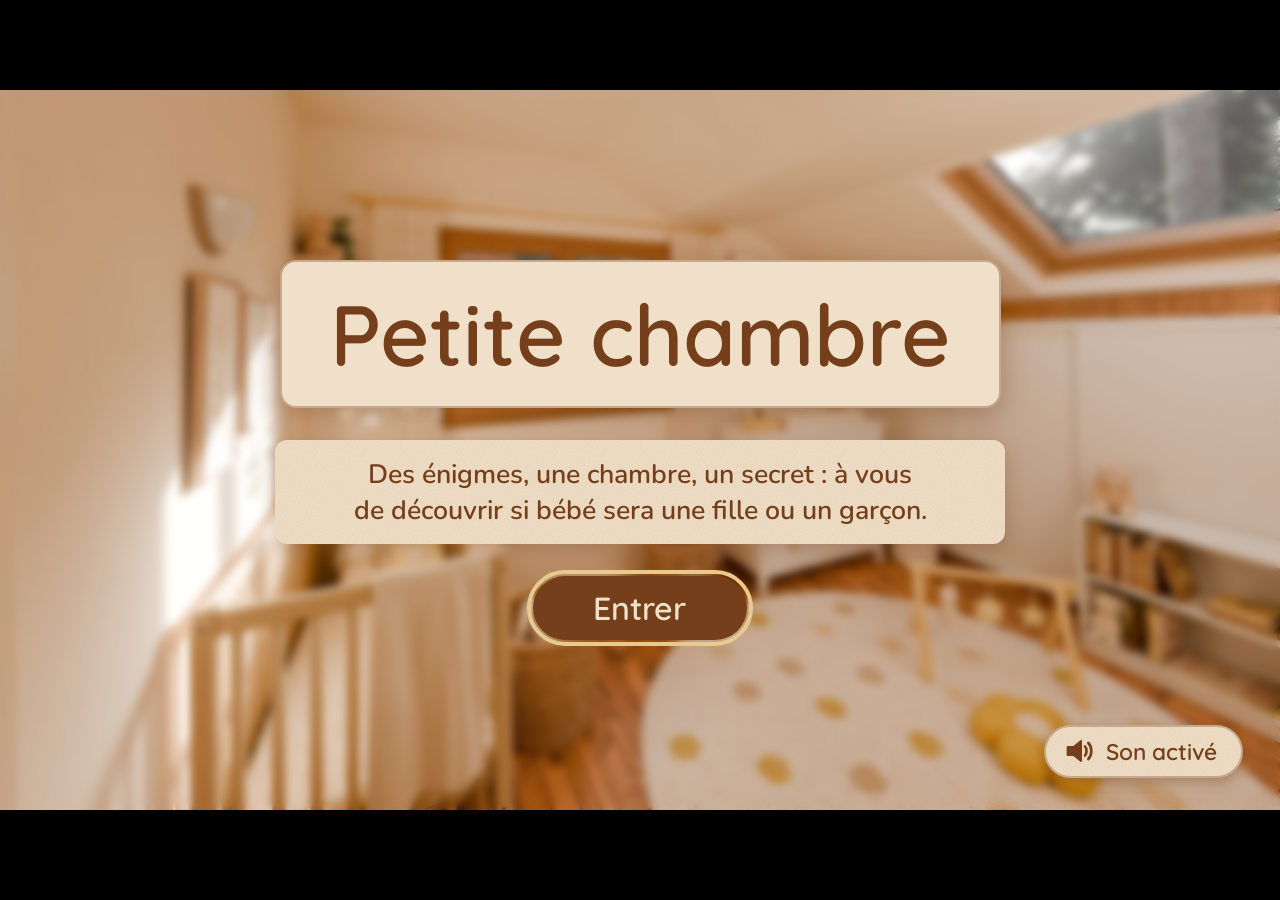
<file: index.html>
<!doctype html>
<html lang="fr">
    <head>
        <meta charset="UTF-8" />
        <meta name="viewport" content="width=device-width, initial-scale=1.0" />
        <link rel="icon" href="data:," />
        <title>Petite chambre</title>
      <script type="module" crossorigin src="./assets/index-BDikMVry.js"></script>
      <link rel="modulepreload" crossorigin href="./assets/global-C1n-Odao.js">
      <link rel="modulepreload" crossorigin href="./assets/frame-B1JEb6I7.js">
      <link rel="stylesheet" crossorigin href="./assets/global-CWWacYBq.css">
      <link rel="stylesheet" crossorigin href="./assets/index-DNQ_pfpG.css">
    </head>
    <body>
        <div id="root"></div>
    </body>
</html>
</file>
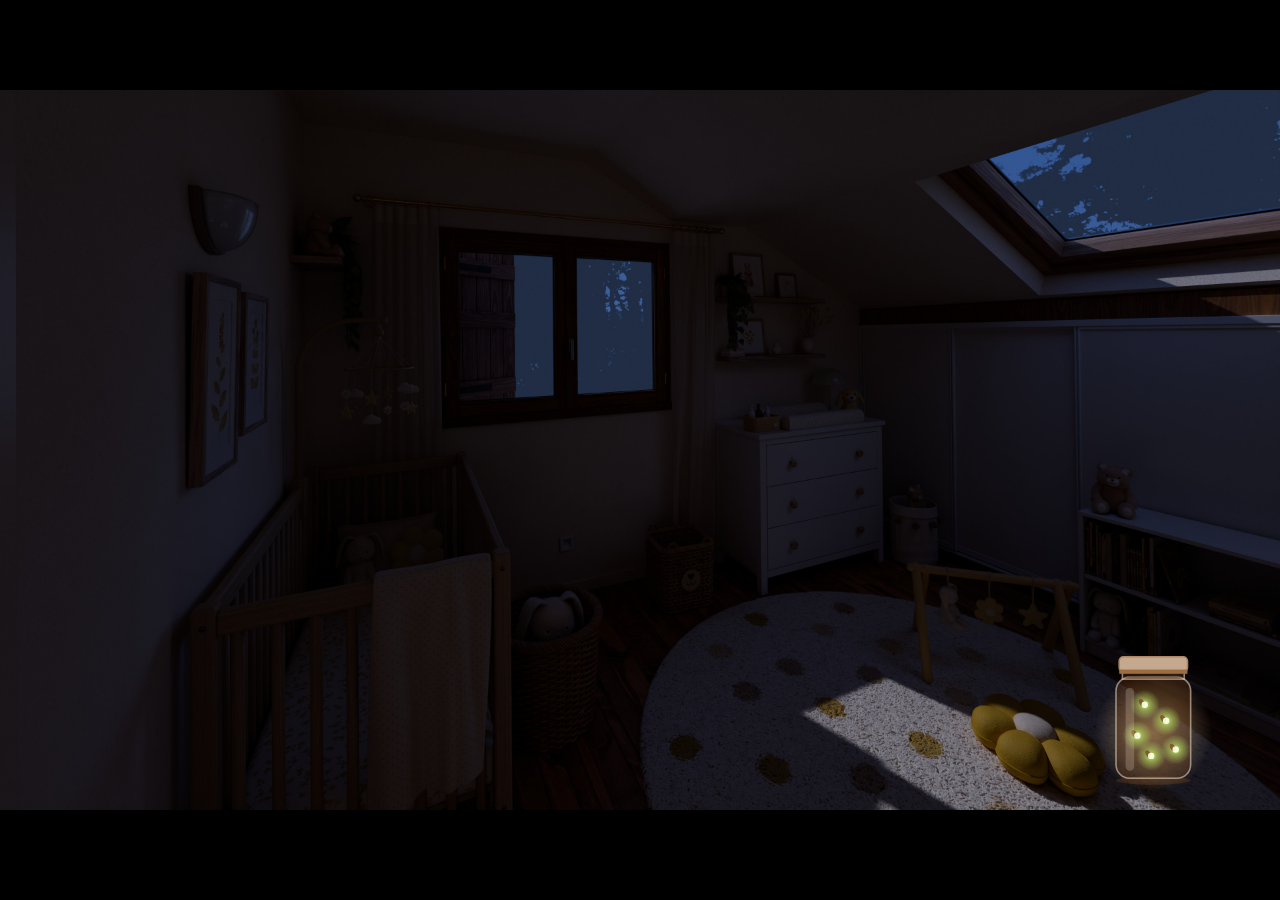
<file: e6.html>
<!doctype html>
<html lang="fr">
    <head>
        <meta charset="UTF-8" />
        <meta name="viewport" content="width=device-width, initial-scale=1.0" />
        <link rel="icon" href="data:," />
        <title>Petite chambre · E6</title>
      <script type="module" crossorigin src="./assets/e6-v7mU28xZ.js"></script>
      <link rel="modulepreload" crossorigin href="./assets/global-C1n-Odao.js">
      <link rel="stylesheet" crossorigin href="./assets/global-CWWacYBq.css">
      <link rel="stylesheet" crossorigin href="./assets/e6-BPuzIcq4.css">
    </head>
    <body>
        <div id="root"></div>
    </body>
</html>
</file>
<file: assets/global-CWWacYBq.css>
.frame{aspect-ratio:16/9;width:min(100vw,177.778dvh);position:relative;overflow:hidden;container-type:inline-size}.frame__backdrop,.frame__screen{width:100%;height:100%;position:absolute;inset:0}.frame__backdrop{object-fit:contain;opacity:0}.frame__veil{pointer-events:none;transition:-webkit-backdrop-filter 1.6s ease-out,backdrop-filter 1.6s ease-out;position:absolute;inset:0}.frame--blurred .frame__veil{-webkit-backdrop-filter:blur(calc(6 * var(--frame-px)));backdrop-filter:blur(calc(6 * var(--frame-px)))}.frame__backdrop--shown{opacity:1}.sister{width:auto;height:calc(360 * var(--frame-px));filter:drop-shadow(0 calc(6 * var(--frame-px)) calc(6 * var(--frame-px)) color-mix(in srgb, var(--cocoa) 45%, transparent));display:block}.sister--head{height:calc(160 * var(--frame-px))}.sister--wagging{width:fit-content;position:relative}.sister__body{height:100%;display:block}.sister__tail{transform-origin:13.6% 39.2%;height:100%;animation:4s ease-in-out .6s infinite sister-wag;position:absolute;inset:0}@keyframes sister-wag{5%,15%,25%{transform:rotate(6deg)}10%,20%,30%{transform:rotate(-6deg)}35%,to{transform:rotate(0)}}.leia-hint{pointer-events:none;justify-items:center;margin:0;display:grid;position:absolute;translate:-50% -100%}.leia-hint__leia{height:calc(300 * var(--frame-px));grid-row:2}.leia-hint--right .leia-hint__leia{scale:-1 1}.leia-hint__tag{margin-bottom:calc(-44 * var(--frame-px));padding:calc(10 * var(--frame-px)) calc(28 * var(--frame-px)) calc(10 * var(--frame-px)) calc(50 * var(--frame-px));font-family:var(--font-display);font-size:calc(34 * var(--frame-px));color:var(--cocoa);white-space:nowrap;background:var(--paper-grain), var(--cream);border:calc(3 * var(--frame-px)) solid var(--light-oak);border-radius:calc(10 * var(--frame-px));box-shadow:0 calc(6 * var(--frame-px)) calc(16 * var(--frame-px)) color-mix(in srgb, var(--cocoa) 35%, transparent);grid-row:1;font-weight:600;position:relative;rotate:-4deg}.leia-hint__tag:before{top:50%;left:calc(18 * var(--frame-px));box-sizing:border-box;width:calc(16 * var(--frame-px));height:calc(16 * var(--frame-px));content:"";background:var(--linen);border:calc(4 * var(--frame-px)) solid var(--light-oak);border-radius:50%;position:absolute;translate:0 -50%}.jar{pointer-events:none;position:absolute;overflow:visible}.jar__shadow{fill:color-mix(in srgb, var(--cocoa) 35%, transparent)}.jar__glow{transition:opacity .4s ease-in-out}.jar__glow-centre{stop-color:var(--honey)}.jar__glow-edge{stop-color:var(--honey);stop-opacity:0}.jar__glass,.jar__mouth{fill:color-mix(in srgb, var(--cocoa) 30%, transparent);stroke:color-mix(in srgb, var(--cream) 55%, transparent);stroke-width:3px}.jar__highlight{fill:color-mix(in srgb, var(--cream) 22%, transparent)}.jar__lid{transform-origin:36px 38px;transition:rotate .5s ease-in-out}.jar--open .jar__lid{rotate:-35deg}.jar__lid-top{fill:var(--light-oak);stroke:var(--hazelnut);stroke-width:3px}.jar__lid-band{fill:var(--chestnut)}.jar__slot{opacity:0;transition:opacity .2s ease-out}.jar__firefly{opacity:1}.jar__halo{transform-box:fill-box;transform-origin:50%;transition:scale .3s ease-out;scale:0}.jar__firefly .jar__halo{scale:1}.jar__halo-centre{stop-color:var(--firefly-hidden);stop-opacity:.9}.jar__halo-middle{stop-color:var(--firefly-hidden);stop-opacity:.45}.jar__halo-edge{stop-color:var(--firefly-hidden);stop-opacity:0}.jar__body{fill:var(--cocoa);opacity:.7}.jar__core{fill:var(--firefly-hot);opacity:.9}.jar__drift-x{animation:7s ease-in-out infinite jar-drift-x}.jar__drift-y{animation:5s ease-in-out infinite jar-drift-y}.jar__breath{animation:2.6s ease-in-out infinite jar-breath}@keyframes jar-drift-x{0%,to{translate:-12px}50%{translate:12px}}@keyframes jar-drift-y{0%,to{translate:0 -8px}50%{translate:0 8px}}@keyframes jar-breath{0%,to{opacity:.45}50%{opacity:1}}.e6-lamp{position:absolute;inset:0}.e6-lamp__jar{transition:opacity 1s ease-in-out}.e6-lamp__jar--gone{opacity:0}.e6-lamp__canvas{pointer-events:none;width:100%;height:100%;position:absolute;inset:0}.e6-lamp__firefly{width:calc(96 * var(--frame-px));height:calc(96 * var(--frame-px));cursor:pointer;background:0 0;border:0;border-radius:50%;padding:0;position:absolute;translate:-50% -50%}.e6-lamp__firefly:disabled{cursor:default}.e6-lamp__firefly:focus-visible{outline:calc(4 * var(--frame-px)) solid var(--honey)}.e6-lamp__leia{pointer-events:none;filter:drop-shadow(0 0 calc(3 * var(--frame-px)) var(--cream)) drop-shadow(0 0 calc(28 * var(--frame-px)) color-mix(in srgb, var(--honey) 60%, transparent));animation-name:e6-lamp-leia;animation-timing-function:ease-in-out;animation-fill-mode:both;position:absolute;inset:0}@keyframes e6-lamp-leia{0%{opacity:0}12%,85%{opacity:1}to{opacity:0}}.e6-lamp__missing{gap:calc(28 * var(--frame-px));box-sizing:border-box;width:calc(1100 * var(--frame-px));padding:calc(64 * var(--frame-px)) calc(88 * var(--frame-px));color:var(--cocoa);text-align:center;background:var(--paper-grain), var(--cream);border-radius:calc(14 * var(--frame-px));outline:calc(3 * var(--frame-px)) solid var(--light-oak);outline-offset:calc(-18 * var(--frame-px));box-shadow:0 calc(2 * var(--frame-px)) calc(4 * var(--frame-px)) color-mix(in srgb, var(--cocoa) 30%, transparent), 0 calc(18 * var(--frame-px)) calc(48 * var(--frame-px)) color-mix(in srgb, var(--cocoa) 45%, transparent);display:grid;position:absolute;top:50%;left:50%;translate:-50% -50%;rotate:-1deg}.e6-lamp__missing-title{font-family:var(--font-display);font-size:calc(56 * var(--frame-px));margin:0;font-weight:600}.e6-lamp__missing-text{font-size:calc(40 * var(--frame-px));margin:0;line-height:1.4}@font-face{font-family:Quicksand Variable;font-style:normal;font-display:swap;font-weight:300 700;src:url(./quicksand-vietnamese-wght-normal-ei70gACF.woff2)format("woff2-variations");unicode-range:U+102-103,U+110-111,U+128-129,U+168-169,U+1A0-1A1,U+1AF-1B0,U+300-301,U+303-304,U+308-309,U+323,U+329,U+1EA0-1EF9,U+20AB}@font-face{font-family:Quicksand Variable;font-style:normal;font-display:swap;font-weight:300 700;src:url(./quicksand-latin-ext-wght-normal-CrJ75Ewg.woff2)format("woff2-variations");unicode-range:U+100-2BA,U+2BD-2C5,U+2C7-2CC,U+2CE-2D7,U+2DD-2FF,U+304,U+308,U+329,U+1D00-1DBF,U+1E00-1E9F,U+1EF2-1EFF,U+2020,U+20A0-20AB,U+20AD-20C0,U+2113,U+2C60-2C7F,U+A720-A7FF}@font-face{font-family:Quicksand Variable;font-style:normal;font-display:swap;font-weight:300 700;src:url(./quicksand-latin-wght-normal-Buj9m_3d.woff2)format("woff2-variations");unicode-range:U+??,U+131,U+152-153,U+2BB-2BC,U+2C6,U+2DA,U+2DC,U+304,U+308,U+329,U+2000-206F,U+20AC,U+2122,U+2191,U+2193,U+2212,U+2215,U+FEFF,U+FFFD}@font-face{font-family:Nunito Variable;font-style:normal;font-display:swap;font-weight:200 1000;src:url(./nunito-cyrillic-ext-wght-normal-D4X5GqEv.woff2)format("woff2-variations");unicode-range:U+460-52F,U+1C80-1C8A,U+20B4,U+2DE0-2DFF,U+A640-A69F,U+FE2E-FE2F}@font-face{font-family:Nunito Variable;font-style:normal;font-display:swap;font-weight:200 1000;src:url(./nunito-cyrillic-wght-normal-CY6AOgYE.woff2)format("woff2-variations");unicode-range:U+301,U+400-45F,U+490-491,U+4B0-4B1,U+2116}@font-face{font-family:Nunito Variable;font-style:normal;font-display:swap;font-weight:200 1000;src:url(./nunito-vietnamese-wght-normal-U01xdrZh.woff2)format("woff2-variations");unicode-range:U+102-103,U+110-111,U+128-129,U+168-169,U+1A0-1A1,U+1AF-1B0,U+300-301,U+303-304,U+308-309,U+323,U+329,U+1EA0-1EF9,U+20AB}@font-face{font-family:Nunito Variable;font-style:normal;font-display:swap;font-weight:200 1000;src:url(./nunito-latin-ext-wght-normal-CXYtwYOx.woff2)format("woff2-variations");unicode-range:U+100-2BA,U+2BD-2C5,U+2C7-2CC,U+2CE-2D7,U+2DD-2FF,U+304,U+308,U+329,U+1D00-1DBF,U+1E00-1E9F,U+1EF2-1EFF,U+2020,U+20A0-20AB,U+20AD-20C0,U+2113,U+2C60-2C7F,U+A720-A7FF}@font-face{font-family:Nunito Variable;font-style:normal;font-display:swap;font-weight:200 1000;src:url(./nunito-latin-wght-normal-BzFMHfZw.woff2)format("woff2-variations");unicode-range:U+??,U+131,U+152-153,U+2BB-2BC,U+2C6,U+2DA,U+2DC,U+304,U+308,U+329,U+2000-206F,U+20AC,U+2122,U+2191,U+2193,U+2212,U+2215,U+FEFF,U+FFFD}:root{--cream:#f0e0ca;--linen:#e0cab6;--sand:#d8bea6;--light-oak:#c5a98e;--hazelnut:#ad8663;--chestnut:#9d6d42;--cocoa:#743f1a;--honey:#e8c98f;--pale-yellow:#e9d28a;--reveal-light:#f0bfcf;--reveal-deep:#e39aae;--sky-light:#bfd8f0;--sky-deep:#9abce3;--letterbox:#000;--firefly-hidden:#c7ff6b;--firefly-flying:#ffdb73;--firefly-hot:#ffffeb;--font-display:"Quicksand Variable", sans-serif;--font-text:"Nunito Variable", sans-serif;--paper-grain:url("data:image/svg+xml,%3Csvg xmlns='http://www.w3.org/2000/svg' width='240' height='240'%3E%3Cfilter id='g'%3E%3CfeTurbulence type='fractalNoise' baseFrequency='.85' numOctaves='2' stitchTiles='stitch'/%3E%3CfeColorMatrix values='0 0 0 0 .45 0 0 0 0 .25 0 0 0 0 .1 .16 0 0 0 0'/%3E%3C/filter%3E%3Crect width='100%25' height='100%25' filter='url(%23g)'/%3E%3C/svg%3E");--frame-px:calc(100cqw / 1920)}html,body{background:var(--letterbox);height:100%;margin:0}body{font-family:var(--font-text);-webkit-user-select:none;user-select:none}#root{place-items:center;height:100%;display:grid;overflow:hidden}
</file>
<file: assets/index-DNQ_pfpG.css>
.back-button{top:calc(24 * var(--frame-px));left:calc(24 * var(--frame-px));box-sizing:border-box;width:calc(72 * var(--frame-px));height:calc(72 * var(--frame-px));cursor:pointer;background:var(--paper-grain), var(--cream);border:calc(3 * var(--frame-px)) solid var(--light-oak);box-shadow:0 calc(6 * var(--frame-px)) calc(16 * var(--frame-px)) color-mix(in srgb, var(--cocoa) 35%, transparent);border-radius:50%;place-items:center;padding:0;display:grid;position:absolute}.back-button:hover{border-color:var(--honey)}.back-button:focus-visible{outline:calc(6 * var(--frame-px)) solid var(--honey);outline-offset:calc(4 * var(--frame-px))}.back-button__icon{width:calc(40 * var(--frame-px));height:calc(40 * var(--frame-px));fill:none;stroke:var(--cocoa);stroke-width:6px;stroke-linecap:round;stroke-linejoin:round}.sound-toggle{gap:calc(16 * var(--frame-px));min-height:calc(80 * var(--frame-px));padding:calc(12 * var(--frame-px)) calc(36 * var(--frame-px)) calc(12 * var(--frame-px)) calc(26 * var(--frame-px));font-family:var(--font-display);font-size:calc(34 * var(--frame-px));color:var(--cocoa);cursor:pointer;background:var(--paper-grain), var(--cream);border:calc(3 * var(--frame-px)) solid var(--light-oak);border-radius:calc(40 * var(--frame-px));box-shadow:0 calc(6 * var(--frame-px)) calc(16 * var(--frame-px)) color-mix(in srgb, var(--cocoa) 35%, transparent);align-items:center;font-weight:600;display:inline-flex}.sound-toggle:focus-visible{outline:calc(6 * var(--frame-px)) solid var(--honey);outline-offset:calc(4 * var(--frame-px))}.sound-toggle__icon{width:calc(48 * var(--frame-px));height:calc(48 * var(--frame-px))}.sound-toggle__speaker{fill:var(--cocoa);stroke:var(--cocoa);stroke-width:3px;stroke-linejoin:round}.sound-toggle__waves{fill:none;stroke:var(--cocoa);stroke-width:4px;stroke-linecap:round}.menu{background:0 0;border:0;padding:0;overflow:visible}.menu::backdrop{background:color-mix(in srgb, var(--cocoa) 45%, transparent)}.menu__card{gap:calc(28 * var(--frame-px));width:calc(620 * var(--frame-px));padding:calc(64 * var(--frame-px)) calc(72 * var(--frame-px));background:var(--paper-grain), var(--cream);border-radius:calc(14 * var(--frame-px));outline:calc(3 * var(--frame-px)) solid var(--light-oak);outline-offset:calc(-18 * var(--frame-px));box-shadow:0 calc(2 * var(--frame-px)) calc(4 * var(--frame-px)) color-mix(in srgb, var(--cocoa) 30%, transparent), 0 calc(18 * var(--frame-px)) calc(48 * var(--frame-px)) color-mix(in srgb, var(--cocoa) 45%, transparent);justify-items:stretch;display:grid}.menu__resume{min-height:calc(96 * var(--frame-px));padding:calc(16 * var(--frame-px)) calc(48 * var(--frame-px));font-family:var(--font-display);font-size:calc(48 * var(--frame-px));color:var(--cream);cursor:pointer;background:var(--cocoa);border-radius:calc(48 * var(--frame-px));border:0;font-weight:600}.menu__option{min-height:calc(88 * var(--frame-px));padding:calc(12 * var(--frame-px)) calc(36 * var(--frame-px));font-family:var(--font-display);font-size:calc(38 * var(--frame-px));color:var(--cocoa);cursor:pointer;background:var(--paper-grain), var(--cream);border:calc(3 * var(--frame-px)) solid var(--light-oak);border-radius:calc(44 * var(--frame-px));box-shadow:none;justify-content:center;font-weight:600}.menu__resume:focus-visible,.menu__option:focus-visible{outline:calc(6 * var(--frame-px)) solid var(--honey);outline-offset:calc(4 * var(--frame-px))}.did-you-know{gap:calc(28 * var(--frame-px));box-sizing:border-box;width:calc(1100 * var(--frame-px));padding:calc(64 * var(--frame-px)) calc(88 * var(--frame-px)) calc(56 * var(--frame-px));color:var(--cocoa);text-align:center;background:var(--paper-grain), var(--cream);border-radius:calc(14 * var(--frame-px));outline:calc(3 * var(--frame-px)) solid var(--light-oak);outline-offset:calc(-18 * var(--frame-px));box-shadow:0 calc(2 * var(--frame-px)) calc(4 * var(--frame-px)) color-mix(in srgb, var(--cocoa) 30%, transparent), 0 calc(18 * var(--frame-px)) calc(48 * var(--frame-px)) color-mix(in srgb, var(--cocoa) 45%, transparent);justify-items:center;display:grid}.did-you-know__title{font-family:var(--font-display);font-size:calc(64 * var(--frame-px));margin:0;font-weight:600}.did-you-know__text{font-size:calc(42 * var(--frame-px));margin:0;line-height:1.4}.did-you-know__continue{min-width:calc(320 * var(--frame-px));min-height:calc(96 * var(--frame-px));margin-top:calc(8 * var(--frame-px));padding:calc(16 * var(--frame-px)) calc(48 * var(--frame-px));font-family:var(--font-display);font-size:calc(48 * var(--frame-px));color:var(--cream);cursor:pointer;background:var(--cocoa);border-radius:calc(48 * var(--frame-px));border:0;font-weight:600}.did-you-know__continue:focus-visible{outline:calc(6 * var(--frame-px)) solid var(--honey);outline-offset:calc(4 * var(--frame-px))}.e1-dial{gap:calc(20 * var(--frame-px)) calc(24 * var(--frame-px));padding:calc(32 * var(--frame-px)) calc(36 * var(--frame-px)) calc(36 * var(--frame-px));background:var(--paper-grain), var(--hazelnut);border-radius:calc(28 * var(--frame-px));outline:calc(3 * var(--frame-px)) solid var(--light-oak);outline-offset:calc(-12 * var(--frame-px));box-shadow:0 calc(2 * var(--frame-px)) calc(4 * var(--frame-px)) color-mix(in srgb, var(--cocoa) 30%, transparent), 0 calc(18 * var(--frame-px)) calc(48 * var(--frame-px)) color-mix(in srgb, var(--cocoa) 45%, transparent);grid-template-areas:"down face up""play play play";place-items:center;display:grid}.e1-dial__face{width:calc(360 * var(--frame-px));height:calc(360 * var(--frame-px));cursor:grab;touch-action:none;border-radius:50%;grid-area:face}.e1-dial__face:active{cursor:grabbing}.e1-dial__face:focus-visible{outline:calc(6 * var(--frame-px)) solid var(--honey);outline-offset:calc(4 * var(--frame-px))}.e1-dial__rim{fill:var(--chestnut)}.e1-dial__plate{fill:var(--cream)}.e1-dial__tick{stroke:var(--cocoa);stroke-width:3px;stroke-linecap:round}.e1-dial__tick--major{stroke-width:6px}.e1-dial__label{font-family:var(--font-display);fill:var(--cocoa);text-anchor:middle;dominant-baseline:central;font-weight:700}.e1-dial__marker{stroke:var(--chestnut);stroke-width:12px;stroke-linecap:round}.e1-dial__knob{fill:var(--light-oak);stroke:var(--chestnut);stroke-width:6px}.e1-dial__notch{stroke:var(--cocoa);stroke-width:8px;stroke-linecap:round}.e1-dial__value{font-family:var(--font-display);fill:var(--cocoa);text-anchor:middle;dominant-baseline:central;font-weight:700}.e1-dial__step{width:calc(96 * var(--frame-px));height:calc(96 * var(--frame-px));font-family:var(--font-display);font-size:calc(64 * var(--frame-px));color:var(--cream);cursor:pointer;background:var(--cocoa);border:0;border-radius:50%;padding:0;font-weight:700;line-height:1}.e1-dial__step--down{grid-area:down}.e1-dial__step--up{grid-area:up}.e1-dial__play{min-height:calc(96 * var(--frame-px));padding:calc(16 * var(--frame-px)) calc(48 * var(--frame-px));font-family:var(--font-display);font-size:calc(44 * var(--frame-px));color:var(--cocoa);cursor:pointer;background:var(--paper-grain), var(--cream);border-radius:calc(48 * var(--frame-px));box-shadow:0 calc(6 * var(--frame-px)) calc(16 * var(--frame-px)) color-mix(in srgb, var(--cocoa) 35%, transparent);border:0;grid-area:play;font-weight:600}.e1-dial__step:focus-visible,.e1-dial__play:focus-visible{outline:calc(6 * var(--frame-px)) solid var(--honey);outline-offset:calc(4 * var(--frame-px))}.e1-music-box{position:absolute;inset:0;overflow:hidden}.e1-music-box__room{animation:1.4s ease-in-out e1-music-box-zoom;position:absolute;inset:0}@keyframes e1-music-box-zoom{0%{scale:1}}.e1-music-box__layer{object-fit:contain;pointer-events:none;width:100%;height:100%;position:absolute;inset:0}.e1-music-box__box--quivering,.e1-music-box__box--open{opacity:0}.e1-music-box__box--closed.e1-music-box__box--quiver{animation:.72s step-end e1-music-box-lid-shut}.e1-music-box__box--quivering.e1-music-box__box--quiver{animation:.72s step-end e1-music-box-lid-lifts}@keyframes e1-music-box-lid-lifts{0%,25%,50%,75%{opacity:1}12.5%,37.5%,62.5%,87.5%,to{opacity:0}}@keyframes e1-music-box-lid-shut{0%,25%,50%,75%{opacity:0}12.5%,37.5%,62.5%,87.5%,to{opacity:1}}.e1-music-box[data-box=open] .e1-music-box__box{transition:opacity .6s ease-out;animation:none}.e1-music-box[data-box=open] .e1-music-box__box--closed,.e1-music-box[data-box=open] .e1-music-box__box--quivering{opacity:0}.e1-music-box[data-box=open] .e1-music-box__box--open{opacity:1}.e1-music-box__lid{cursor:pointer;border-radius:calc(12 * var(--frame-px));background:0 0;border:0;padding:0;position:absolute}.e1-music-box__lid:focus-visible{outline:calc(3 * var(--frame-px)) dashed var(--honey)}.e1-music-box__listen{top:calc(156 * var(--frame-px));left:calc(420 * var(--frame-px));min-width:calc(320 * var(--frame-px));min-height:calc(96 * var(--frame-px));padding:calc(16 * var(--frame-px)) calc(56 * var(--frame-px));font-family:var(--font-display);font-size:calc(48 * var(--frame-px));color:var(--cream);cursor:pointer;background:var(--cocoa);border-radius:calc(48 * var(--frame-px));box-shadow:0 calc(10 * var(--frame-px)) calc(28 * var(--frame-px)) color-mix(in srgb, var(--cocoa) 40%, transparent);border:0;font-weight:600;position:absolute;translate:-50%}.e1-music-box__listen:focus-visible,.e1-music-box__unmute:focus-visible{outline:calc(6 * var(--frame-px)) solid var(--honey);outline-offset:calc(4 * var(--frame-px))}.e1-music-box__instruction{top:calc(790 * var(--frame-px));left:calc(420 * var(--frame-px));box-sizing:border-box;width:calc(600 * var(--frame-px));padding:calc(22 * var(--frame-px)) calc(40 * var(--frame-px));font-family:var(--font-display);font-size:calc(44 * var(--frame-px));color:var(--cocoa);text-align:center;background:var(--paper-grain), var(--cream);border-radius:calc(12 * var(--frame-px));box-shadow:0 calc(2 * var(--frame-px)) calc(4 * var(--frame-px)) color-mix(in srgb, var(--cocoa) 30%, transparent), 0 calc(12 * var(--frame-px)) calc(32 * var(--frame-px)) color-mix(in srgb, var(--cocoa) 40%, transparent);margin:0;font-weight:600;line-height:1.25;position:absolute;translate:-50%;rotate:-1.5deg}.e1-music-box__tempo,.e1-music-box__heart-rate{left:calc(1290 * var(--frame-px));font-family:var(--font-display);color:var(--cocoa);background:var(--paper-grain), var(--cream);border-radius:calc(16 * var(--frame-px));outline:calc(3 * var(--frame-px)) solid var(--light-oak);outline-offset:calc(-14 * var(--frame-px));box-shadow:0 calc(2 * var(--frame-px)) calc(4 * var(--frame-px)) color-mix(in srgb, var(--cocoa) 30%, transparent), 0 calc(18 * var(--frame-px)) calc(48 * var(--frame-px)) color-mix(in srgb, var(--cocoa) 45%, transparent);justify-items:center;margin:0;animation:.35s ease-out e1-music-box-pop;display:grid;position:absolute;translate:-50%}.e1-music-box__tempo{top:calc(150 * var(--frame-px));padding:calc(20 * var(--frame-px)) calc(64 * var(--frame-px));font-size:calc(200 * var(--frame-px));font-weight:700;line-height:1;rotate:2deg}.e1-music-box__heart-rate{top:calc(40 * var(--frame-px));padding:calc(24 * var(--frame-px)) calc(72 * var(--frame-px)) calc(32 * var(--frame-px));rotate:-1deg}.e1-music-box__heart-rate-bpm{font-size:calc(200 * var(--frame-px));font-weight:700;line-height:1}.e1-music-box__heart-rate-unit{font-size:calc(56 * var(--frame-px));white-space:nowrap;font-weight:600}@keyframes e1-music-box-pop{0%{opacity:0;scale:.8}}.e1-music-box__card{top:calc(400 * var(--frame-px));left:calc(1290 * var(--frame-px));animation:.5s ease-out e1-music-box-card-in;position:absolute;translate:-50%}@keyframes e1-music-box-card-in{0%{opacity:0;translate:-50% calc(40 * var(--frame-px))}}.e1-music-box__dial{top:calc(450 * var(--frame-px));left:calc(1170 * var(--frame-px));position:absolute;translate:-50%}.e1-music-box__muted{top:calc(24 * var(--frame-px));gap:calc(32 * var(--frame-px));padding:calc(14 * var(--frame-px)) calc(18 * var(--frame-px)) calc(14 * var(--frame-px)) calc(40 * var(--frame-px));white-space:nowrap;background:var(--paper-grain), var(--cream);border-radius:calc(16 * var(--frame-px));outline:calc(3 * var(--frame-px)) solid var(--light-oak);outline-offset:calc(-10 * var(--frame-px));box-shadow:0 calc(12 * var(--frame-px)) calc(32 * var(--frame-px)) color-mix(in srgb, var(--cocoa) 40%, transparent);align-items:center;display:flex;position:absolute;left:50%;translate:-50%}.e1-music-box__muted-text{font-family:var(--font-display);font-size:calc(38 * var(--frame-px));color:var(--cocoa);margin:0;font-weight:600}.e1-music-box__unmute{min-height:calc(80 * var(--frame-px));padding:calc(12 * var(--frame-px)) calc(40 * var(--frame-px));font-family:var(--font-display);font-size:calc(38 * var(--frame-px));color:var(--cream);cursor:pointer;background:var(--cocoa);border-radius:calc(40 * var(--frame-px));border:0;font-weight:600}@property --e2-beam-tilt{syntax:"<number>";inherits:true;initial-value:0}.e2-beam{pointer-events:none;width:100%;height:100%;position:absolute;inset:0;overflow:visible}.e2-beam__beam{transform:rotate(calc(var(--e2-beam-tilt) * 1deg));transform-origin:0 0}.e2-beam__plumb{transform:rotate(calc(var(--e2-beam-tilt) * -1deg));transform-origin:0 0}.e2-beam__cord,.e2-beam__string{stroke:var(--hazelnut)}.e2-beam__hub{fill:var(--hazelnut);stroke:var(--cocoa)}.e2-beam__pin{fill:var(--honey)}.e2-beam__hook{fill:none;stroke:var(--cocoa)}.e2-beam__arm{outline:none}.e2-beam__arm-hit{fill:#0000;pointer-events:all}.e2-beam__arm[aria-disabled=false]{cursor:pointer}.e2-beam__plank,.e2-beam__peg{fill:var(--light-oak);stroke:var(--hazelnut)}.e2-beam__grain{fill:none;stroke:color-mix(in srgb, var(--hazelnut) 55%, transparent)}.e2-beam__plaque{fill:var(--sand);stroke:var(--hazelnut)}.e2-beam__picto{stroke:var(--cocoa);stroke-linecap:round;stroke-linejoin:round}.e2-beam__plaque-text{font-family:var(--font-display);fill:var(--cocoa);font-weight:700}.e2-beam__arm--right .e2-beam__plank,.e2-beam__arm--right .e2-beam__peg{fill:var(--chestnut);stroke:var(--cocoa)}.e2-beam__arm--right .e2-beam__grain{stroke:color-mix(in srgb, var(--cocoa) 55%, transparent)}.e2-beam__arm--right .e2-beam__plaque{fill:var(--cocoa);stroke:var(--chestnut)}.e2-beam__arm--right .e2-beam__picto{stroke:var(--cream)}.e2-beam__arm--right .e2-beam__plaque-text{fill:var(--cream)}.e2-beam__arm[aria-disabled=false] .e2-beam__plaque{stroke:var(--honey);animation:.9s ease-in-out infinite alternate e2-beam-call}.e2-beam__arm:focus-visible .e2-beam__plaque{stroke:var(--honey)}@keyframes e2-beam-call{0%{filter:drop-shadow(0 0 calc(4 * var(--frame-px)) var(--honey))}to{filter:drop-shadow(0 0 calc(22 * var(--frame-px)) var(--honey)) drop-shadow(0 0 calc(8 * var(--frame-px)) var(--pale-yellow))}}.e2-beam__tag{pointer-events:auto;cursor:pointer;outline:none}.e2-beam__tag[aria-disabled=true]{cursor:default}.e2-beam__tag-paper{fill:var(--cream);stroke:var(--light-oak);filter:drop-shadow(0 calc(6 * var(--frame-px)) calc(6 * var(--frame-px)) color-mix(in srgb, var(--cocoa) 40%, transparent))}.e2-beam__tag:focus-visible .e2-beam__tag-paper{stroke:var(--honey)}.e2-beam__bead{fill:var(--hazelnut)}.e2-beam__tag-text{font-family:var(--font-display);fill:var(--cocoa);font-weight:700}.e2-beam__tag--marked{transform-box:fill-box;transform-origin:50% 0;animation:1.6s ease-in-out 2 e2-beam-sway}.e2-beam__tag--marked .e2-beam__tag-paper{stroke:var(--honey)}@keyframes e2-beam-sway{25%{transform:rotate(5deg)}75%{transform:rotate(-5deg)}}.e2-beam__paw{fill:var(--cocoa)}.e2-beam__paw-badge{fill:var(--honey);stroke:var(--cocoa)}.e2-beam__tag--dragged{opacity:.35}.e2-mobile{position:absolute;inset:0}.e2-mobile__room{--e2-mobile-shade:color-mix(in srgb, var(--cocoa) 45%, var(--letterbox));background:radial-gradient(ellipse 80% 70% at 55% 35%, color-mix(in srgb, var(--e2-mobile-shade) 25%, transparent), color-mix(in srgb, var(--e2-mobile-shade) 52%, transparent));-webkit-backdrop-filter:blur(calc(6 * var(--frame-px)));backdrop-filter:blur(calc(6 * var(--frame-px)));position:absolute;inset:0}.e2-mobile__instruction{top:calc(320 * var(--frame-px));box-sizing:border-box;width:calc(1100 * var(--frame-px));padding:calc(28 * var(--frame-px)) calc(56 * var(--frame-px)) calc(32 * var(--frame-px));font-family:var(--font-display);font-size:calc(44 * var(--frame-px));color:var(--cocoa);text-align:center;pointer-events:none;background:var(--paper-grain), var(--cream);border-radius:calc(14 * var(--frame-px));outline:calc(3 * var(--frame-px)) solid var(--light-oak);outline-offset:calc(-12 * var(--frame-px));box-shadow:0 calc(10 * var(--frame-px)) calc(26 * var(--frame-px)) color-mix(in srgb, var(--cocoa) 45%, transparent);margin:0;font-weight:700;line-height:1.25;position:absolute;left:50%;translate:-50%}.e2-mobile__basket{right:calc(40 * var(--frame-px));bottom:calc(18 * var(--frame-px));left:calc(40 * var(--frame-px));padding:calc(16 * var(--frame-px));background:repeating-linear-gradient(90deg, transparent 0 calc(34 * var(--frame-px)), color-mix(in srgb, var(--cocoa) 35%, transparent) calc(34 * var(--frame-px)) calc(38 * var(--frame-px))), repeating-linear-gradient(-50deg, var(--hazelnut) 0 calc(6 * var(--frame-px)), var(--light-oak) calc(6 * var(--frame-px)) calc(14 * var(--frame-px)), var(--chestnut) calc(14 * var(--frame-px)) calc(17 * var(--frame-px)));border-radius:calc(36 * var(--frame-px)) calc(36 * var(--frame-px)) calc(72 * var(--frame-px)) calc(72 * var(--frame-px));box-shadow:inset 0 calc(-6 * var(--frame-px)) calc(10 * var(--frame-px)) color-mix(in srgb, var(--cocoa) 45%, transparent), 0 calc(18 * var(--frame-px)) calc(44 * var(--frame-px)) color-mix(in srgb, var(--cocoa) 60%, transparent);position:absolute}.e2-mobile__slots{gap:calc(14 * var(--frame-px)) calc(18 * var(--frame-px));padding:calc(16 * var(--frame-px)) calc(18 * var(--frame-px));background:var(--paper-grain), var(--linen);border-radius:calc(22 * var(--frame-px)) calc(22 * var(--frame-px)) calc(58 * var(--frame-px)) calc(58 * var(--frame-px));box-shadow:inset 0 calc(10 * var(--frame-px)) calc(24 * var(--frame-px)) color-mix(in srgb, var(--cocoa) 40%, transparent);grid-template-columns:repeat(4,1fr);margin:0;list-style:none;display:grid}.e2-mobile__slot{min-height:calc(140 * var(--frame-px));display:grid}.e2-mobile__slot:nth-child(odd) .e2-mobile__piece{rotate:-1deg}.e2-mobile__slot:nth-child(3n) .e2-mobile__piece{rotate:1.2deg}.e2-mobile__piece{gap:calc(4 * var(--frame-px));padding:calc(14 * var(--frame-px)) calc(22 * var(--frame-px)) calc(16 * var(--frame-px));color:var(--cocoa);text-align:left;cursor:pointer;background:var(--paper-grain), var(--cream);border:calc(3 * var(--frame-px)) solid var(--light-oak);border-radius:calc(12 * var(--frame-px));box-shadow:0 calc(6 * var(--frame-px)) calc(12 * var(--frame-px)) color-mix(in srgb, var(--cocoa) 45%, transparent);align-content:start;transition:translate .2s ease-out,rotate .2s ease-out,box-shadow .2s ease-out;display:grid}.e2-mobile__piece[aria-pressed=true]{border-color:var(--cocoa);outline:calc(5 * var(--frame-px)) solid var(--cocoa);outline-offset:calc(3 * var(--frame-px));box-shadow:0 calc(26 * var(--frame-px)) calc(34 * var(--frame-px)) color-mix(in srgb, var(--cocoa) 60%, transparent);rotate:0deg;translate:0 calc(-22 * var(--frame-px))}.e2-mobile__piece:focus-visible{outline:calc(5 * var(--frame-px)) solid var(--honey)}.e2-mobile__piece-label{font-family:var(--font-display);font-size:calc(34 * var(--frame-px));font-weight:700;line-height:1.15}.e2-mobile__piece-full{font-family:var(--font-text);font-size:calc(28 * var(--frame-px));text-wrap:pretty;font-weight:500;line-height:1.25}.e2-mobile__sconce{pointer-events:none;opacity:0;filter:blur(calc(6 * var(--frame-px)));mix-blend-mode:screen;position:absolute;inset:0}.e2-mobile__sconce-halo{width:calc(1300 * var(--frame-px));aspect-ratio:1;background:radial-gradient(circle, var(--pale-yellow) 4%, color-mix(in srgb, var(--honey) 75%, transparent) 16%, color-mix(in srgb, var(--honey) 30%, transparent) 38%, transparent 70%);position:absolute;translate:-50% -50%}.e2-mobile__sconce-shade{background:var(--cream);position:absolute;inset:0;-webkit-mask-size:100% 100%;mask-size:100% 100%;-webkit-mask-source-type:luminance;mask-mode:luminance}.e2-mobile__card{right:0;bottom:calc(40 * var(--frame-px));justify-items:center;display:grid;position:absolute;left:0}.e2-mobile__ghost{z-index:2;box-sizing:border-box;width:calc(300 * var(--frame-px));padding:calc(14 * var(--frame-px)) calc(18 * var(--frame-px));font-family:var(--font-display);font-size:calc(30 * var(--frame-px));color:var(--cocoa);text-align:center;pointer-events:none;background:var(--paper-grain), var(--cream);border:calc(3 * var(--frame-px)) solid var(--cocoa);border-radius:calc(12 * var(--frame-px));box-shadow:0 calc(26 * var(--frame-px)) calc(34 * var(--frame-px)) color-mix(in srgb, var(--cocoa) 60%, transparent);font-weight:700;line-height:1.2;position:absolute;translate:-50% -50%}.zone-glow{pointer-events:none;animation:.9s ease-in-out infinite alternate zone-glow;position:absolute;inset:0}@keyframes zone-glow{0%{filter:drop-shadow(0 0 calc(4 * var(--frame-px)) var(--cream)) drop-shadow(0 0 calc(8 * var(--frame-px)) var(--honey))}to{filter:drop-shadow(0 0 calc(8 * var(--frame-px)) var(--cream)) drop-shadow(0 0 calc(26 * var(--frame-px)) var(--honey))}}.zone-glow__shape{position:absolute;inset:0;-webkit-mask-size:100% 100%;mask-size:100% 100%;-webkit-mask-source-type:luminance;mask-mode:luminance}.zone-glow__backdrop{object-fit:contain;width:100%;height:100%;position:absolute;inset:0}.e3-dresser{position:absolute;inset:0;overflow:clip}.e3-dresser__room{transition-property:scale;transition-timing-function:ease-in-out;position:absolute;inset:0}.e3-dresser__backdrop{object-fit:contain;pointer-events:none;width:100%;height:100%;position:absolute;inset:0}.e3-dresser__drawer{pointer-events:none;transition:opacity .9s ease-in-out;position:absolute}.e3-dresser__drawer--closed{opacity:0}.e3-dresser .e3-dresser__leia-on-rug{bottom:calc(14 * var(--frame-px));height:calc(290 * var(--frame-px));pointer-events:none;transition:opacity .4s ease-out;position:absolute;left:69%;translate:-50%}.e3-dresser:not([data-view=board]) .e3-dresser__leia-on-rug{opacity:0}.e3-dresser__zone{box-sizing:border-box;cursor:pointer;border-radius:calc(16 * var(--frame-px));background:0 0;border:0;padding:0;position:absolute}.e3-dresser__zone:focus-visible{outline:calc(5 * var(--frame-px)) solid var(--honey);outline-offset:calc(-5 * var(--frame-px))}.e3-dresser__banner{top:calc(30 * var(--frame-px));gap:calc(4 * var(--frame-px));padding:calc(16 * var(--frame-px)) calc(56 * var(--frame-px)) calc(20 * var(--frame-px));color:var(--cocoa);text-align:center;white-space:nowrap;pointer-events:none;background:var(--paper-grain), var(--cream);border:calc(3 * var(--frame-px)) solid var(--light-oak);border-radius:calc(14 * var(--frame-px));box-shadow:0 calc(10 * var(--frame-px)) calc(28 * var(--frame-px)) color-mix(in srgb, var(--cocoa) 40%, transparent);justify-items:center;animation:.5s ease-out both e3-dresser-settle;display:grid;position:absolute;left:50%;translate:-50%;rotate:-.8deg}.e3-dresser__banner--drawer{top:calc(56 * var(--frame-px));left:calc(120 * var(--frame-px));width:calc(780 * var(--frame-px));text-align:left;white-space:normal;justify-items:start;translate:0;rotate:-1.2deg}.e3-dresser__title{font-family:var(--font-display);font-size:calc(56 * var(--frame-px));margin:0;font-weight:600}.e3-dresser__help{font-size:calc(32 * var(--frame-px));text-wrap:pretty;margin:0;line-height:1.3}@keyframes e3-dresser-settle{0%{opacity:0;translate:-50% calc(-20 * var(--frame-px))}}.e3-dresser__banner--drawer{animation-name:e3-dresser-settle-left}@keyframes e3-dresser-settle-left{0%{opacity:0;translate:0 calc(-20 * var(--frame-px))}}.e3-dresser__cards{top:calc(622 * var(--frame-px));left:calc(830 * var(--frame-px));grid-template-columns:repeat(7, calc(118 * var(--frame-px)));gap:calc(10 * var(--frame-px));margin:0;padding:0;list-style:none;animation:.6s ease-out both e3-dresser-cards-in;display:grid;position:absolute}.e3-dresser[data-view=unzooming] .e3-dresser__cards{animation:.3s ease-in both e3-dresser-cards-out}@keyframes e3-dresser-cards-in{0%{opacity:0;translate:0 calc(16 * var(--frame-px))}}@keyframes e3-dresser-cards-out{to{opacity:0}}.e3-dresser__slot{width:calc(118 * var(--frame-px));height:calc(118 * var(--frame-px));perspective:calc(900 * var(--frame-px));transition:translate .6s ease-in-out,scale .6s ease-in-out,rotate .6s ease-in-out}.e3-dresser__slot[data-seen=true]{animation:1s ease-in-out e3-dresser-quiver}@keyframes e3-dresser-quiver{10%,50%,90%{translate:calc(-5 * var(--frame-px)) 0}30%,70%{translate:calc(5 * var(--frame-px)) 0}}.e3-dresser__card{cursor:pointer;width:100%;height:100%;transform-style:preserve-3d;background:0 0;border:0;padding:0;transition:rotate .3s ease-in-out;position:relative}.e3-dresser__card:disabled{cursor:default}.e3-dresser__card[data-face=up],.e3-dresser__card[data-face=paired],.e3-dresser__card[data-face=orphan]{rotate:y 180deg}.e3-dresser__card:focus-visible{outline:calc(5 * var(--frame-px)) solid var(--honey);outline-offset:calc(3 * var(--frame-px))}.e3-dresser__face{box-sizing:border-box;padding:calc(6 * var(--frame-px));background:var(--paper-grain), var(--cream);border:calc(4 * var(--frame-px)) solid var(--hazelnut);border-radius:calc(14 * var(--frame-px));box-shadow:0 calc(8 * var(--frame-px)) calc(20 * var(--frame-px)) color-mix(in srgb, var(--cocoa) 55%, transparent);backface-visibility:hidden;place-items:center;display:grid;position:absolute;inset:0}.e3-dresser__face--back{background:var(--paper-grain), var(--sand)}.e3-dresser__face--front{rotate:y 180deg}.e3-dresser__card[data-face=orphan] .e3-dresser__face--front{border-color:var(--honey);box-shadow:0 0 calc(18 * var(--frame-px)) var(--honey), 0 calc(8 * var(--frame-px)) calc(20 * var(--frame-px)) color-mix(in srgb, var(--cocoa) 55%, transparent)}.e3-dresser__sock{width:100%;height:100%}.e3-dresser__missing{top:calc(380 * var(--frame-px));left:calc(1240 * var(--frame-px));gap:calc(4 * var(--frame-px));padding:calc(18 * var(--frame-px)) calc(48 * var(--frame-px));font-family:var(--font-display);font-size:calc(56 * var(--frame-px));color:var(--cocoa);text-align:center;white-space:nowrap;pointer-events:none;background:var(--paper-grain), var(--cream);border:calc(3 * var(--frame-px)) solid var(--light-oak);border-radius:calc(14 * var(--frame-px));box-shadow:0 calc(10 * var(--frame-px)) calc(28 * var(--frame-px)) color-mix(in srgb, var(--cocoa) 40%, transparent);margin:0;font-weight:600;line-height:1.2;animation:.4s ease-out both e3-dresser-pop;display:grid;position:absolute;rotate:2deg}.e3-dresser[data-view=board] .e3-dresser__missing{top:calc(30 * var(--frame-px));left:50%;translate:-50%;rotate:-.8deg}.e3-dresser__missing-line:nth-child(2){font-size:calc(36 * var(--frame-px));font-weight:500}@keyframes e3-dresser-pop{0%{opacity:0;scale:.85}}.e3-dresser__found{bottom:calc(10 * var(--frame-px));left:calc(1480 * var(--frame-px));width:calc(640 * var(--frame-px));height:calc(720 * var(--frame-px));pointer-events:none;margin:0;animation:.7s ease-out both e3-dresser-found;position:absolute;translate:-50%}@keyframes e3-dresser-found{0%{opacity:0;translate:-50% calc(60 * var(--frame-px))}}.e3-dresser .e3-dresser__found-leia{height:calc(640 * var(--frame-px));position:absolute;bottom:0;left:50%;translate:-50%}.e3-dresser__paw-sock{filter:drop-shadow(0 calc(4 * var(--frame-px)) calc(6 * var(--frame-px)) color-mix(in srgb, var(--cocoa) 50%, transparent));position:absolute}.e3-dresser__found-tag{top:calc(-20 * var(--frame-px));padding:calc(14 * var(--frame-px)) calc(48 * var(--frame-px));font-family:var(--font-display);font-size:calc(64 * var(--frame-px));color:var(--cocoa);white-space:nowrap;background:var(--paper-grain), var(--cream);border:calc(3 * var(--frame-px)) solid var(--light-oak);border-radius:calc(14 * var(--frame-px));box-shadow:0 calc(10 * var(--frame-px)) calc(28 * var(--frame-px)) color-mix(in srgb, var(--cocoa) 40%, transparent);font-weight:700;position:absolute;left:50%;translate:-50%;rotate:-3deg}.e3-dresser__card-spot{top:50%;left:calc(610 * var(--frame-px));animation:.5s ease-out both e3-dresser-pop;position:absolute;translate:-50% -50%}.e3-dresser__hint{pointer-events:none;animation-name:e3-dresser-hint;animation-timing-function:ease-in-out;animation-fill-mode:both;position:absolute;inset:0}@keyframes e3-dresser-hint{0%{opacity:0}12%,85%{opacity:1}to{opacity:0}}.e4-investigation{position:absolute;inset:0}.e4-investigation__layer{pointer-events:none;width:100%;height:100%;transition:opacity .8s ease-in-out;position:absolute;inset:0}.e4-investigation__layer--basket{transition-delay:.5s}.e4-investigation__layer--gone{opacity:0}.e4-investigation__layer--lit{animation:.9s ease-in-out infinite alternate e4-investigation-glow}@keyframes e4-investigation-glow{0%{filter:drop-shadow(0 0 calc(4 * var(--frame-px)) var(--cream)) drop-shadow(0 0 calc(8 * var(--frame-px)) var(--honey)) brightness(1.05)}to{filter:drop-shadow(0 0 calc(8 * var(--frame-px)) var(--cream)) drop-shadow(0 0 calc(26 * var(--frame-px)) var(--honey)) brightness(1.2)}}.e4-investigation__mess,.e4-investigation__basket{box-sizing:border-box;background:0 0;border:0;padding:0;position:absolute}.e4-investigation__mess{cursor:pointer;border-radius:calc(16 * var(--frame-px))}.e4-investigation__mess:focus-visible{outline:calc(5 * var(--frame-px)) solid var(--honey);outline-offset:calc(-5 * var(--frame-px))}.e4-investigation__banner{top:calc(30 * var(--frame-px));gap:calc(4 * var(--frame-px));padding:calc(16 * var(--frame-px)) calc(56 * var(--frame-px)) calc(20 * var(--frame-px));color:var(--cocoa);text-align:center;white-space:nowrap;pointer-events:none;background:var(--paper-grain), var(--cream);border:calc(3 * var(--frame-px)) solid var(--light-oak);border-radius:calc(14 * var(--frame-px));box-shadow:0 calc(10 * var(--frame-px)) calc(28 * var(--frame-px)) color-mix(in srgb, var(--cocoa) 40%, transparent);justify-items:center;display:grid;position:absolute;left:50%;translate:-50%;rotate:-.8deg}.e4-investigation__title{font-family:var(--font-display);font-size:calc(56 * var(--frame-px));margin:0;font-weight:600}.e4-investigation__help{font-size:calc(32 * var(--frame-px));margin:0}.e4-investigation__vignette{grid-template-columns:auto calc(380 * var(--frame-px));gap:calc(48 * var(--frame-px));padding:calc(48 * var(--frame-px));color:var(--cocoa);background:var(--paper-grain), var(--cream);border-radius:calc(14 * var(--frame-px));box-shadow:0 calc(2 * var(--frame-px)) calc(4 * var(--frame-px)) color-mix(in srgb, var(--cocoa) 30%, transparent), 0 calc(18 * var(--frame-px)) calc(48 * var(--frame-px)) color-mix(in srgb, var(--cocoa) 50%, transparent);align-items:center;display:grid;position:absolute;top:52%;left:50%;translate:-50% -50%;rotate:-.6deg}.e4-investigation__vignette:before{inset:calc(18 * var(--frame-px));content:"";pointer-events:none;border:calc(3 * var(--frame-px)) solid var(--light-oak);border-radius:calc(8 * var(--frame-px));position:absolute}.e4-investigation__clue{padding:calc(16 * var(--frame-px));background:var(--linen);box-shadow:0 calc(6 * var(--frame-px)) calc(18 * var(--frame-px)) color-mix(in srgb, var(--cocoa) 40%, transparent);margin:0;position:relative;rotate:1deg}.e4-investigation__clue:before{top:calc(-20 * var(--frame-px));width:calc(180 * var(--frame-px));height:calc(44 * var(--frame-px));content:"";background:color-mix(in srgb, var(--pale-yellow) 70%, transparent);position:absolute;left:50%;translate:-50%;rotate:-3deg}.e4-investigation__clue-image{width:calc(690 * var(--frame-px));height:calc(518 * var(--frame-px));object-fit:contain;display:block}.e4-investigation__panel{gap:calc(26 * var(--frame-px));text-align:center;justify-items:center;display:grid;position:relative}.e4-investigation__mess-title{font-family:var(--font-display);font-size:calc(48 * var(--frame-px));margin:0;font-weight:600;line-height:1.15}.e4-investigation__question{font-size:calc(38 * var(--frame-px));margin:0}.e4-investigation__suspects{gap:calc(24 * var(--frame-px));display:flex}.e4-investigation__suspect{gap:calc(4 * var(--frame-px));min-width:calc(180 * var(--frame-px));padding:calc(14 * var(--frame-px)) calc(10 * var(--frame-px)) calc(10 * var(--frame-px));font-family:var(--font-display);font-size:calc(36 * var(--frame-px));color:var(--cocoa);cursor:pointer;background:var(--linen);border:calc(4 * var(--frame-px)) solid var(--light-oak);border-radius:calc(24 * var(--frame-px));box-shadow:0 calc(6 * var(--frame-px)) 0 var(--light-oak);justify-items:center;font-weight:600;display:grid}.e4-investigation__suspect:hover{border-color:var(--hazelnut)}.e4-investigation__suspect:active{box-shadow:0 calc(2 * var(--frame-px)) 0 var(--light-oak);translate:0 calc(4 * var(--frame-px))}.e4-investigation__suspect:focus-visible,.e4-investigation__close:focus-visible{outline:calc(6 * var(--frame-px)) solid var(--honey);outline-offset:calc(4 * var(--frame-px))}.e4-investigation__head{transform-origin:50% 85%;display:block}.e4-investigation__close{min-height:calc(64 * var(--frame-px));padding:calc(8 * var(--frame-px)) calc(36 * var(--frame-px));font-family:var(--font-display);font-size:calc(32 * var(--frame-px));color:var(--cocoa);cursor:pointer;border:calc(3 * var(--frame-px)) solid var(--light-oak);border-radius:calc(32 * var(--frame-px));background:0 0;font-weight:600}.e4-investigation__key{top:calc(28 * var(--frame-px));right:calc(28 * var(--frame-px));gap:calc(8 * var(--frame-px));padding:calc(16 * var(--frame-px)) calc(30 * var(--frame-px));color:var(--cocoa);pointer-events:none;background:var(--paper-grain), var(--cream);border:calc(3 * var(--frame-px)) solid var(--light-oak);border-radius:calc(12 * var(--frame-px));box-shadow:0 calc(8 * var(--frame-px)) calc(22 * var(--frame-px)) color-mix(in srgb, var(--cocoa) 40%, transparent);display:grid;position:absolute;rotate:2deg}.e4-investigation__key-row{gap:calc(16 * var(--frame-px));font-family:var(--font-display);font-size:calc(36 * var(--frame-px));align-items:center;margin:0;font-weight:600;display:flex}.e4-investigation__paw{width:calc(64 * var(--frame-px));height:calc(70 * var(--frame-px));fill:var(--chestnut)}.e4-investigation__ending{gap:calc(44 * var(--frame-px));padding-top:calc(72 * var(--frame-px));align-content:start;justify-items:center;display:grid;position:absolute;inset:0}.e4-investigation__verdict{padding:calc(28 * var(--frame-px)) calc(64 * var(--frame-px));font-family:var(--font-display);font-size:calc(60 * var(--frame-px));color:var(--cocoa);text-align:center;background:var(--paper-grain), var(--cream);border:calc(3 * var(--frame-px)) solid var(--light-oak);border-radius:calc(14 * var(--frame-px));box-shadow:0 calc(12 * var(--frame-px)) calc(36 * var(--frame-px)) color-mix(in srgb, var(--cocoa) 45%, transparent);justify-items:center;margin:0;font-weight:600;line-height:1.25;animation:.6s ease-out both e4-investigation-verdict;display:grid;rotate:-1deg}@keyframes e4-investigation-verdict{0%{opacity:0;translate:0 calc(-24 * var(--frame-px))}}.e5-window{position:absolute;inset:0;overflow:clip}.e5-window__room{transition-property:scale;transition-timing-function:ease-in-out;position:absolute;inset:0}.e5-window__backdrop{object-fit:contain;pointer-events:none;width:100%;height:100%;position:absolute;inset:0}.e5-window__night{pointer-events:none;opacity:0;transition-property:opacity;transition-timing-function:ease-in-out;position:absolute}.e5-window__night--shown{opacity:1}.e5-window__sky{animation:1.2s ease-out both e5-window-stars-in;position:absolute}@keyframes e5-window-stars-in{0%{opacity:0}}.e5-window__canvas{pointer-events:none;width:100%;height:100%;position:absolute;inset:0}.e5-window__star{cursor:pointer;background:0 0;border:0;border-radius:50%;padding:0;position:absolute;translate:-50% -50%}.e5-window__star:focus-visible{outline:calc(1 * var(--frame-px)) solid var(--honey)}.e5-window__zone{box-sizing:border-box;cursor:pointer;border-radius:calc(16 * var(--frame-px));background:0 0;border:0;padding:0;position:absolute}.e5-window__zone:focus-visible{outline:calc(5 * var(--frame-px)) solid var(--honey);outline-offset:calc(-5 * var(--frame-px))}.e5-window__banner{top:calc(30 * var(--frame-px));gap:calc(4 * var(--frame-px));width:max-content;padding:calc(16 * var(--frame-px)) calc(56 * var(--frame-px)) calc(20 * var(--frame-px));color:var(--cocoa);text-align:center;white-space:nowrap;pointer-events:none;background:var(--paper-grain), var(--cream);border:calc(3 * var(--frame-px)) solid var(--light-oak);border-radius:calc(14 * var(--frame-px));box-shadow:0 calc(10 * var(--frame-px)) calc(28 * var(--frame-px)) color-mix(in srgb, var(--cocoa) 40%, transparent);justify-items:center;animation:.5s ease-out both e5-window-settle;display:grid;position:absolute;left:50%;translate:-50%;rotate:-.8deg}@keyframes e5-window-settle{0%{opacity:0;translate:-50% calc(-20 * var(--frame-px))}}.e5-window__banner--sky{top:calc(40 * var(--frame-px));left:calc(120 * var(--frame-px));width:calc(560 * var(--frame-px));text-align:left;white-space:normal;justify-items:start;animation-name:e5-window-settle-left;translate:0;rotate:-1.2deg}@keyframes e5-window-settle-left{0%{opacity:0;translate:0 calc(-20 * var(--frame-px))}}.e5-window__title{font-family:var(--font-display);font-size:calc(56 * var(--frame-px));margin:0;font-weight:600}.e5-window__help{font-size:calc(32 * var(--frame-px));text-wrap:pretty;margin:0;line-height:1.3}.e5-window__named{bottom:calc(36 * var(--frame-px));left:calc(1000 * var(--frame-px));padding:calc(16 * var(--frame-px)) calc(56 * var(--frame-px));font-family:var(--font-display);font-size:calc(64 * var(--frame-px));color:var(--cocoa);white-space:nowrap;pointer-events:none;background:var(--paper-grain), var(--cream);border:calc(3 * var(--frame-px)) solid var(--light-oak);border-radius:calc(14 * var(--frame-px));box-shadow:0 calc(10 * var(--frame-px)) calc(28 * var(--frame-px)) color-mix(in srgb, var(--cocoa) 40%, transparent);margin:0;font-weight:700;animation:.5s ease-out 1.2s both e5-window-pop;position:absolute;translate:-50%;rotate:-2deg}@keyframes e5-window-pop{0%{opacity:0;scale:.85}}.e5-window__card{top:calc(452 * var(--frame-px));animation:.5s ease-out both e5-window-pop;position:absolute;left:50%;translate:-50%}.e5-window__hint{pointer-events:none;filter:drop-shadow(0 0 calc(3 * var(--frame-px)) var(--cream)) drop-shadow(0 0 calc(28 * var(--frame-px)) color-mix(in srgb, var(--honey) 60%, transparent));animation-name:e5-window-hint;animation-timing-function:ease-in-out;animation-fill-mode:both;position:absolute;inset:0}@keyframes e5-window-hint{0%{opacity:0}12%,85%{opacity:1}to{opacity:0}}.arch{position:relative}.arch__leg{top:calc(14 * var(--frame-px));box-sizing:border-box;width:calc(50 * var(--frame-px));height:calc(1000 * var(--frame-px));background:linear-gradient(90deg, var(--light-oak), var(--hazelnut) 55%, var(--chestnut));border:calc(4 * var(--frame-px)) solid var(--cocoa);border-radius:calc(25 * var(--frame-px));box-shadow:0 0 calc(18 * var(--frame-px)) color-mix(in srgb, var(--cocoa) 45%, transparent);transform-origin:50% 0;position:absolute}.arch__leg--left{left:calc(36 * var(--frame-px));rotate:13deg}.arch__leg--right{right:calc(36 * var(--frame-px));rotate:-13deg}.arch__bar{top:0;right:calc(30 * var(--frame-px));left:calc(30 * var(--frame-px));box-sizing:border-box;background:linear-gradient(var(--light-oak), var(--hazelnut) 50%, var(--chestnut));border:calc(4 * var(--frame-px)) solid var(--cocoa);border-radius:calc(22 * var(--frame-px));box-shadow:inset 0 calc(5 * var(--frame-px)) 0 color-mix(in srgb, var(--honey) 70%, transparent), 0 calc(10 * var(--frame-px)) calc(20 * var(--frame-px)) color-mix(in srgb, var(--cocoa) 45%, transparent);position:absolute}.arch__bar:before,.arch__bar:after{box-sizing:border-box;width:calc(64 * var(--frame-px));height:calc(64 * var(--frame-px));content:"";background:radial-gradient(circle at 35% 35%, var(--light-oak), var(--hazelnut) 55%, var(--chestnut));border:calc(4 * var(--frame-px)) solid var(--cocoa);border-radius:50%;position:absolute;top:50%;translate:0 -50%}.arch__bar:before{left:calc(-34 * var(--frame-px))}.arch__bar:after{right:calc(-34 * var(--frame-px))}.arch__cord,.arch__halo:before{width:calc(4 * var(--frame-px));background:var(--linen);box-shadow:0 0 0 calc(1.5 * var(--frame-px)) var(--chestnut);position:absolute;translate:-50%}.arch__cord{transition:left .6s ease-in-out,height .6s ease-in-out}.arch__halo{gap:0 calc(8 * var(--frame-px));box-sizing:border-box;padding-top:calc(10 * var(--frame-px));border-radius:50%;grid-template-columns:auto auto;place-content:center;justify-items:center;display:grid;position:absolute;translate:-50%}.arch__halo:before{height:calc(22 * var(--frame-px));content:"";bottom:100%;left:50%}.arch__halo--left{background:radial-gradient(circle closest-side, var(--reveal-light) 56%, var(--reveal-deep) 96%);box-shadow:0 0 calc(44 * var(--frame-px)) calc(10 * var(--frame-px)) color-mix(in srgb, var(--reveal-deep) 60%, transparent)}.arch__halo--right{background:radial-gradient(circle closest-side, var(--sky-light) 56%, var(--sky-deep) 96%);box-shadow:0 0 calc(44 * var(--frame-px)) calc(10 * var(--frame-px)) color-mix(in srgb, var(--sky-deep) 60%, transparent)}.arch__halo .arch__sister{height:calc(92 * var(--frame-px))}.arch__label{font-family:var(--font-display);font-size:calc(38 * var(--frame-px));color:var(--cocoa);grid-column:1/-1;font-weight:700;line-height:1.2}.arch__side{top:calc(-20 * var(--frame-px));bottom:calc(-10 * var(--frame-px));cursor:pointer;border:calc(5 * var(--frame-px)) dashed transparent;border-radius:calc(36 * var(--frame-px));background:0 0;padding:0;position:absolute}.arch__side:hover,.arch__side:focus-visible{background:color-mix(in srgb, var(--cream) 22%, transparent);border-color:var(--honey);outline:none}.arch__head{box-sizing:border-box;padding:calc(8 * var(--frame-px));background:var(--cream);border:calc(4 * var(--frame-px)) solid var(--light-oak);box-shadow:0 calc(6 * var(--frame-px)) calc(14 * var(--frame-px)) color-mix(in srgb, var(--cocoa) 40%, transparent);border-radius:50%;place-items:center;transition:left .6s ease-in-out,top .6s ease-in-out,width .6s ease-in-out,height .6s ease-in-out;display:grid;position:absolute;translate:-50%}.arch__head:before{top:calc(-14 * var(--frame-px));box-sizing:border-box;width:calc(20 * var(--frame-px));height:calc(20 * var(--frame-px));content:"";background:var(--honey);border:calc(3 * var(--frame-px)) solid var(--chestnut);border-radius:50%;position:absolute;left:50%;translate:-50%}.arch__head--centre{animation:.6s ease-out arch-present}.arch__image{width:100%;height:100%}.arch__name{top:calc(100% + 8 * var(--frame-px));box-sizing:border-box;max-width:calc(146 * var(--frame-px));height:calc(44 * var(--frame-px));padding:0 calc(10 * var(--frame-px));font-family:var(--font-text);font-size:calc(28 * var(--frame-px));font-weight:700;line-height:calc(38 * var(--frame-px));color:var(--cocoa);text-overflow:ellipsis;white-space:nowrap;background:var(--cream);border:calc(3 * var(--frame-px)) solid var(--light-oak);border-radius:calc(20 * var(--frame-px));position:absolute;left:50%;overflow:hidden;translate:-50%}.arch--hang .arch__head{pointer-events:none}.arch--move .arch__head{cursor:pointer}.arch--move .arch__head:hover{border-color:var(--honey)}.arch__head:focus-visible{outline:calc(6 * var(--frame-px)) solid var(--honey);outline-offset:calc(4 * var(--frame-px))}.arch--glow .arch__head--left{border-color:var(--reveal-deep);animation:2.4s ease-in-out infinite alternate arch-glow}.arch--glow .arch__halo--right{animation:arch-halo-leave 1.2s ease-in var(--arch-halo-leave-delay,0s) both}@keyframes arch-halo-leave{to{opacity:0;scale:.6}}@keyframes arch-glow{0%{box-shadow:0 0 calc(16 * var(--frame-px)) calc(4 * var(--frame-px)) color-mix(in srgb, var(--reveal-light) 70%, transparent)}to{box-shadow:0 0 calc(56 * var(--frame-px)) calc(18 * var(--frame-px)) var(--reveal-light)}}@keyframes arch-present{0%{opacity:0;translate:-50% calc(-40 * var(--frame-px))}}.r-reveal{--r-reveal-sentence-in:2.5s;--r-reveal-epilogue-at:calc(var(--r-reveal-sentence-in) + 3s);--r-reveal-epilogue-in:1.6s;box-sizing:border-box;gap:calc(20 * var(--frame-px));padding-top:calc(32 * var(--frame-px));align-content:start;justify-items:center;display:grid;position:absolute;inset:0}.r-reveal__sentence{padding:calc(40 * var(--frame-px)) calc(100 * var(--frame-px)) calc(48 * var(--frame-px));font-family:var(--font-display);font-size:calc(120 * var(--frame-px));color:var(--cocoa);background:var(--paper-grain), var(--cream);border-radius:calc(14 * var(--frame-px));outline:calc(4 * var(--frame-px)) solid var(--reveal-deep);outline-offset:calc(-22 * var(--frame-px));box-shadow:0 0 calc(90 * var(--frame-px)) calc(24 * var(--frame-px)) color-mix(in srgb, var(--reveal-light) 50%, transparent), 0 calc(18 * var(--frame-px)) calc(48 * var(--frame-px)) color-mix(in srgb, var(--cocoa) 45%, transparent);animation:r-reveal-arrive var(--r-reveal-sentence-in) ease-out both;margin:0;font-weight:600;line-height:1.15;rotate:-1deg}.r-reveal__sisters,.r-reveal__arch{animation:r-reveal-arrive var(--r-reveal-epilogue-in) ease-out var(--r-reveal-epilogue-at) both}.r-reveal__arch{--arch-halo-leave-delay:calc(var(--r-reveal-epilogue-at) + var(--r-reveal-epilogue-in) + 1s)}.r-reveal__sisters{z-index:1;gap:calc(36 * var(--frame-px));align-items:flex-end;display:flex;position:relative}.r-reveal .r-reveal__sister{height:calc(200 * var(--frame-px));translate:0 calc(26 * var(--frame-px))}.r-reveal__line{max-width:calc(1160 * var(--frame-px));margin:0 0 calc(40 * var(--frame-px));padding:calc(24 * var(--frame-px)) calc(48 * var(--frame-px)) calc(28 * var(--frame-px));font-family:var(--font-display);font-size:calc(56 * var(--frame-px));color:var(--cocoa);text-align:center;background:var(--paper-grain), var(--cream);border-radius:calc(14 * var(--frame-px));outline:calc(3 * var(--frame-px)) solid var(--light-oak);outline-offset:calc(-12 * var(--frame-px));box-shadow:0 calc(2 * var(--frame-px)) calc(4 * var(--frame-px)) color-mix(in srgb, var(--cocoa) 30%, transparent), 0 calc(18 * var(--frame-px)) calc(48 * var(--frame-px)) color-mix(in srgb, var(--cocoa) 45%, transparent);font-weight:700;line-height:1.2;rotate:-.8deg}@keyframes r-reveal-arrive{0%{opacity:0;translate:0 calc(28 * var(--frame-px))}}.s0-welcome{gap:calc(48 * var(--frame-px));place-content:center;justify-items:center;height:100%;display:grid}.s0-welcome__title{padding:calc(28 * var(--frame-px)) calc(72 * var(--frame-px));font-family:var(--font-display);font-size:calc(128 * var(--frame-px));color:var(--cocoa);background:var(--cream);border:calc(4 * var(--frame-px)) solid var(--light-oak);border-radius:calc(24 * var(--frame-px));box-shadow:0 calc(12 * var(--frame-px)) calc(40 * var(--frame-px)) color-mix(in srgb, var(--cocoa) 35%, transparent);margin:0;font-weight:600}.s0-welcome__description{max-width:calc(1000 * var(--frame-px));padding:calc(24 * var(--frame-px)) calc(48 * var(--frame-px));font-family:var(--font-text);font-size:calc(40 * var(--frame-px));color:var(--cocoa);text-align:center;text-wrap:balance;background:var(--paper-grain), var(--cream);border-radius:calc(18 * var(--frame-px));box-shadow:0 calc(8 * var(--frame-px)) calc(28 * var(--frame-px)) color-mix(in srgb, var(--cocoa) 30%, transparent);margin:0;font-weight:600;line-height:1.35}.s0-welcome__enter{min-width:calc(320 * var(--frame-px));min-height:calc(96 * var(--frame-px));padding:calc(16 * var(--frame-px)) calc(48 * var(--frame-px));font-family:var(--font-display);font-size:calc(48 * var(--frame-px));color:var(--cream);cursor:pointer;background:var(--cocoa);border-radius:calc(48 * var(--frame-px));border:0;font-weight:600}.s0-welcome__enter:focus-visible{outline:calc(6 * var(--frame-px)) solid var(--honey);outline-offset:calc(4 * var(--frame-px))}.s0-welcome__sound{right:calc(56 * var(--frame-px));bottom:calc(48 * var(--frame-px));position:absolute}.s1-players{place-content:center;height:100%;display:grid}.s1-players__card{gap:calc(40 * var(--frame-px));padding:calc(72 * var(--frame-px)) calc(120 * var(--frame-px)) calc(64 * var(--frame-px));color:var(--cocoa);background:var(--paper-grain), var(--cream);border-radius:calc(14 * var(--frame-px));outline:calc(3 * var(--frame-px)) solid var(--light-oak);outline-offset:calc(-18 * var(--frame-px));box-shadow:0 calc(2 * var(--frame-px)) calc(4 * var(--frame-px)) color-mix(in srgb, var(--cocoa) 30%, transparent), 0 calc(18 * var(--frame-px)) calc(48 * var(--frame-px)) color-mix(in srgb, var(--cocoa) 45%, transparent);justify-items:center;display:grid;rotate:-.6deg}.s1-players__question{font-family:var(--font-display);font-size:calc(72 * var(--frame-px));margin:0;font-weight:600}.s1-players__counter{grid-template-columns:auto calc(260 * var(--frame-px)) auto;gap:calc(40 * var(--frame-px));align-items:center;display:grid}.s1-players__step{width:calc(150 * var(--frame-px));height:calc(150 * var(--frame-px));padding:0 0 calc(10 * var(--frame-px));font-family:var(--font-display);font-size:calc(110 * var(--frame-px));color:var(--cocoa);cursor:pointer;background:linear-gradient(var(--honey), var(--light-oak));border:calc(5 * var(--frame-px)) solid var(--chestnut);box-shadow:0 calc(8 * var(--frame-px)) 0 var(--chestnut);border-radius:50%;place-items:center;font-weight:600;line-height:1;display:grid}.s1-players__step:active:not([aria-disabled=true]){translate:0 calc(6 * var(--frame-px));box-shadow:0 calc(2 * var(--frame-px)) 0 var(--chestnut)}.s1-players__step[aria-disabled=true]{cursor:default;opacity:.35}.s1-players__step:focus-visible{outline:calc(6 * var(--frame-px)) solid var(--honey);outline-offset:calc(6 * var(--frame-px))}.s1-players__count{font-family:var(--font-display);font-size:calc(220 * var(--frame-px));text-align:center;font-weight:700;line-height:1}.s1-players__go{min-width:calc(320 * var(--frame-px));min-height:calc(96 * var(--frame-px));padding:calc(16 * var(--frame-px)) calc(48 * var(--frame-px));font-family:var(--font-display);font-size:calc(48 * var(--frame-px));color:var(--cream);cursor:pointer;background:var(--cocoa);border-radius:calc(48 * var(--frame-px));border:0;font-weight:600}.s1-players__go:focus-visible{outline:calc(6 * var(--frame-px)) solid var(--honey);outline-offset:calc(4 * var(--frame-px))}.s2-avatars{gap:calc(28 * var(--frame-px));width:fit-content;height:fit-content;padding:calc(52 * var(--frame-px)) calc(72 * var(--frame-px)) calc(48 * var(--frame-px));color:var(--cocoa);background:var(--paper-grain), var(--cream);border-radius:calc(14 * var(--frame-px));outline:calc(3 * var(--frame-px)) solid var(--light-oak);outline-offset:calc(-18 * var(--frame-px));box-shadow:0 calc(2 * var(--frame-px)) calc(4 * var(--frame-px)) color-mix(in srgb, var(--cocoa) 30%, transparent), 0 calc(18 * var(--frame-px)) calc(48 * var(--frame-px)) color-mix(in srgb, var(--cocoa) 45%, transparent);justify-items:center;margin:auto;display:grid;position:absolute;inset:0}.s2-avatars__prompt{font-family:var(--font-display);font-size:calc(64 * var(--frame-px));margin:0;font-weight:600}.s2-avatars__heads{grid-template-columns:repeat(4, calc(260 * var(--frame-px)));gap:calc(12 * var(--frame-px)) calc(24 * var(--frame-px));justify-content:center;margin:0;padding:0;list-style:none;display:grid}.s2-avatars__cell{justify-items:center;display:grid}.s2-avatars__head{gap:calc(8 * var(--frame-px));width:100%;padding:calc(14 * var(--frame-px)) 0 calc(6 * var(--frame-px));font:inherit;color:inherit;cursor:pointer;border-radius:calc(24 * var(--frame-px));background:0 0;border:0;justify-items:center;display:grid;position:relative}.s2-avatars__head:focus-visible{outline:calc(6 * var(--frame-px)) solid var(--honey)}.s2-avatars__disc{box-sizing:border-box;width:calc(180 * var(--frame-px));height:calc(180 * var(--frame-px));background:var(--linen);border:calc(5 * var(--frame-px)) solid var(--light-oak);box-shadow:0 calc(6 * var(--frame-px)) calc(14 * var(--frame-px)) color-mix(in srgb, var(--cocoa) 30%, transparent);border-radius:50%;place-items:center;transition:translate .2s ease-out,border-color .2s ease-out;display:grid}.s2-avatars__image{width:calc(150 * var(--frame-px));height:calc(150 * var(--frame-px))}.s2-avatars__label{font-family:var(--font-display);font-size:calc(36 * var(--frame-px));font-weight:600}.s2-avatars__head--free:hover .s2-avatars__disc{translate:0 calc(-6 * var(--frame-px))}.s2-avatars__head--selected .s2-avatars__disc{background:var(--cream);border:calc(8 * var(--frame-px)) solid var(--chestnut);translate:0 calc(-10 * var(--frame-px));box-shadow:0 0 0 calc(8 * var(--frame-px)) var(--honey), 0 calc(14 * var(--frame-px)) calc(24 * var(--frame-px)) color-mix(in srgb, var(--cocoa) 40%, transparent)}.s2-avatars__head--selected .s2-avatars__label{text-decoration:underline;text-decoration-thickness:calc(4 * var(--frame-px));text-underline-offset:calc(8 * var(--frame-px));font-weight:700}.s2-avatars__head--taken{cursor:default}.s2-avatars__head--taken .s2-avatars__disc{opacity:.4;filter:grayscale(.8)}.s2-avatars__head--taken .s2-avatars__label{opacity:.5}.s2-avatars__owner{top:calc(132 * var(--frame-px));max-width:calc(250 * var(--frame-px));padding:calc(4 * var(--frame-px)) calc(18 * var(--frame-px));font-family:var(--font-display);font-size:calc(32 * var(--frame-px));white-space:nowrap;background:var(--paper-grain), var(--cream);border:calc(3 * var(--frame-px)) solid var(--chestnut);border-radius:calc(10 * var(--frame-px));font-weight:700;position:absolute;left:50%;translate:-50%;rotate:-4deg}.s2-avatars__form{gap:calc(28 * var(--frame-px));align-items:center;display:flex}.s2-avatars__form--waiting{visibility:hidden}.s2-avatars__name{gap:calc(20 * var(--frame-px));font-size:calc(36 * var(--frame-px));align-items:center;font-weight:600;display:flex}.s2-avatars__field{box-sizing:border-box;width:calc(440 * var(--frame-px));height:calc(88 * var(--frame-px));padding:0 calc(24 * var(--frame-px));font-family:var(--font-text);font-size:calc(44 * var(--frame-px));color:var(--cocoa);background:var(--linen);border:calc(4 * var(--frame-px)) solid var(--light-oak);border-radius:calc(14 * var(--frame-px));font-weight:700}.s2-avatars__field:focus-visible{outline:calc(6 * var(--frame-px)) solid var(--honey);outline-offset:calc(2 * var(--frame-px))}.s2-avatars__button{min-width:calc(260 * var(--frame-px));min-height:calc(88 * var(--frame-px));padding:calc(12 * var(--frame-px)) calc(44 * var(--frame-px));font-family:var(--font-display);font-size:calc(44 * var(--frame-px));color:var(--cream);cursor:pointer;background:var(--cocoa);border-radius:calc(44 * var(--frame-px));border:0;font-weight:600}.s2-avatars__button:focus-visible{outline:calc(6 * var(--frame-px)) solid var(--honey);outline-offset:calc(4 * var(--frame-px))}.s2-avatars__team{gap:calc(12 * var(--frame-px)) calc(24 * var(--frame-px));max-width:calc(1112 * var(--frame-px));flex-wrap:wrap;justify-content:center;margin:0;padding:0;list-style:none;display:flex}.s2-avatars__member{width:calc(260 * var(--frame-px));gap:calc(8 * var(--frame-px));padding:calc(14 * var(--frame-px)) 0 calc(6 * var(--frame-px))}.s3-poll{gap:calc(40 * var(--frame-px));place-content:center;justify-items:center;height:100%;display:grid}.s3-poll__intro,.s3-poll__prompt{color:var(--cocoa);background:var(--paper-grain), var(--cream);border:calc(3 * var(--frame-px)) solid var(--light-oak);border-radius:calc(14 * var(--frame-px));box-shadow:0 calc(10 * var(--frame-px)) calc(28 * var(--frame-px)) color-mix(in srgb, var(--cocoa) 40%, transparent);margin:0}.s3-poll__intro{padding:calc(18 * var(--frame-px)) calc(52 * var(--frame-px));font-size:calc(40 * var(--frame-px));font-weight:600}.s3-poll__arch{margin-top:calc(24 * var(--frame-px))}.s3-poll__prompt{padding:calc(14 * var(--frame-px)) calc(48 * var(--frame-px));font-family:var(--font-display);font-size:calc(46 * var(--frame-px));font-weight:700;rotate:-1deg}.s3-poll__start{min-width:calc(320 * var(--frame-px));min-height:calc(96 * var(--frame-px));padding:calc(16 * var(--frame-px)) calc(48 * var(--frame-px));font-family:var(--font-display);font-size:calc(48 * var(--frame-px));color:var(--cream);cursor:pointer;background:var(--cocoa);border-radius:calc(48 * var(--frame-px));border:0;font-weight:600}.s3-poll__start:focus-visible{outline:calc(6 * var(--frame-px)) solid var(--honey);outline-offset:calc(4 * var(--frame-px))}.victory{box-sizing:border-box;height:100%;padding-top:calc(20 * var(--frame-px));align-content:start;justify-items:center;display:grid}.victory .victory__cica,.victory .victory__leia{top:calc(26 * var(--frame-px));height:calc(240 * var(--frame-px));position:absolute}.victory .victory__cica{left:calc(100 * var(--frame-px))}.victory .victory__leia{right:calc(150 * var(--frame-px))}.victory__banner{max-width:calc(1160 * var(--frame-px));padding:calc(16 * var(--frame-px)) calc(64 * var(--frame-px)) calc(22 * var(--frame-px));color:var(--cocoa);text-align:center;background:var(--paper-grain), var(--cream);border-radius:calc(14 * var(--frame-px));outline:calc(3 * var(--frame-px)) solid var(--light-oak);outline-offset:calc(-12 * var(--frame-px));box-shadow:0 calc(2 * var(--frame-px)) calc(4 * var(--frame-px)) color-mix(in srgb, var(--cocoa) 30%, transparent), 0 calc(18 * var(--frame-px)) calc(48 * var(--frame-px)) color-mix(in srgb, var(--cocoa) 45%, transparent);justify-items:center;display:grid;rotate:-.8deg}.victory__title{font-family:var(--font-display);font-size:calc(104 * var(--frame-px));margin:0;font-weight:700;line-height:1.1}.victory__line{font-size:calc(36 * var(--frame-px));margin:0;font-weight:600;line-height:1.35}.victory__arch{margin-top:calc(36 * var(--frame-px))}.victory__question{margin:calc(16 * var(--frame-px)) 0 0;padding:calc(8 * var(--frame-px)) calc(40 * var(--frame-px));font-family:var(--font-display);font-size:calc(42 * var(--frame-px));color:var(--cocoa);background:var(--paper-grain), var(--cream);border:calc(3 * var(--frame-px)) solid var(--light-oak);border-radius:calc(14 * var(--frame-px));box-shadow:0 calc(8 * var(--frame-px)) calc(22 * var(--frame-px)) color-mix(in srgb, var(--cocoa) 40%, transparent);font-weight:700;rotate:1deg}.victory__continue{min-width:calc(320 * var(--frame-px));min-height:calc(96 * var(--frame-px));margin-top:calc(20 * var(--frame-px));padding:calc(16 * var(--frame-px)) calc(48 * var(--frame-px));font-family:var(--font-display);font-size:calc(48 * var(--frame-px));color:var(--cream);cursor:pointer;background:var(--cocoa);border-radius:calc(48 * var(--frame-px));border:0;font-weight:600}.victory__continue:focus-visible{outline:calc(6 * var(--frame-px)) solid var(--honey);outline-offset:calc(4 * var(--frame-px))}.victory__flight{pointer-events:none;width:100%;height:100%;position:absolute;inset:0}.victory__firefly{opacity:0}.victory__halo-centre{stop-color:var(--firefly-flying);stop-opacity:.95}.victory__halo-middle{stop-color:var(--firefly-flying);stop-opacity:.5}.victory__halo-edge{stop-color:var(--firefly-flying);stop-opacity:0}.victory__body{fill:var(--cocoa);opacity:.75}.victory__core{fill:var(--firefly-hot)}.victory__flicker{animation:2.03s cubic-bezier(.37,0,.63,1) infinite victory-flicker}@keyframes victory-flicker{0%,to{opacity:1}50%{opacity:.85}}.fatal-error{box-sizing:border-box;width:min(100%,72rem);max-height:100%;color:var(--cocoa);background:var(--cream);border-radius:1rem;padding:2rem 3rem;overflow:auto}.fatal-error__title{font-family:var(--font-display);margin:0 0 1.5rem;font-size:2.5rem}.fatal-error__message{white-space:pre-wrap;margin:0;font-size:1.75rem;line-height:1.4}
</file>
<file: assets/e6-BPuzIcq4.css>
.frame-times{top:calc(24 * var(--frame-px));left:calc(24 * var(--frame-px));padding:calc(12 * var(--frame-px)) calc(28 * var(--frame-px));font-family:var(--font-text);font-size:calc(32 * var(--frame-px));font-variant-numeric:tabular-nums;color:var(--cocoa);background:var(--cream);border:calc(3 * var(--frame-px)) solid var(--light-oak);border-radius:calc(10 * var(--frame-px));position:absolute}
</file>
